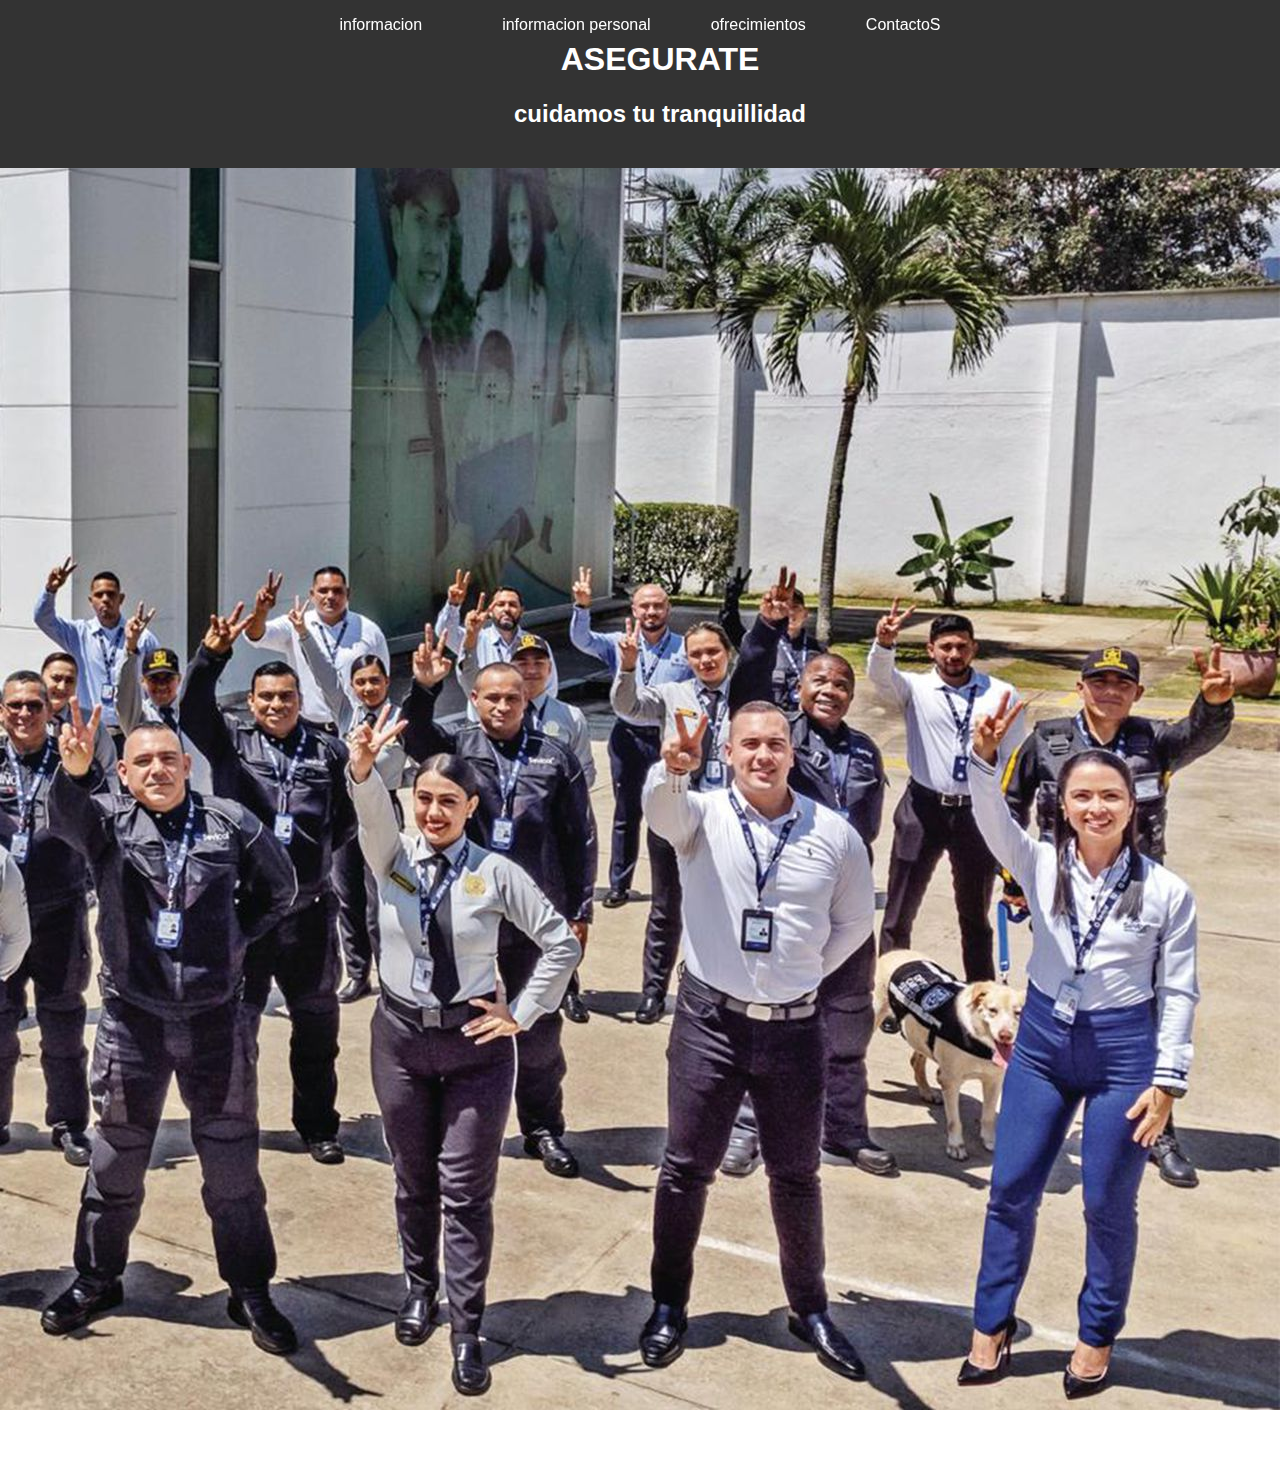
<file: index.html>
<!DOCTYPE html>
<html>
<head>
	<title>Mi sitio web</title>
	<link rel="stylesheet" type="text/css" href="style.css">
</head>
<body>
	
	<header>
		<h1>ASEGURATE</h1>
		<h2>cuidamos tu tranquillidad</h2>
		
	</header>
	
	<nav>
		<ul>
			<li><a href="informacion.html">informacion</a></li>
			<li class="dropdown">

				<li><a href="informacionpersonal.html">informacion personal</a></li>
			<li class="dropdown">
				
				<a href="ofrecimientos.html">ofrecimientos</a>
				<div class="dropdown-content">
					<a href="ofrecimiento1.html">ofrecimiento 1</a>
					<a href="ofrecimiento2.html">ofrecimiento 2</a>
					<a href="ofrecimiento3.html">ofrecimiento 3</a>
				</div>
			</li>
			<li><a href="contacto.html">ContactoS</a></li>
		</ul>
	</nav>
	
	<main>
		<main>
			<div class="contenido">
				<img src="imagen4.jpg" alt="Descripción de la imagen">
				<p Cuidamos tu tranquilidad </p>
			</div> 
		</main>
		
	</main>

</body>
</html>
</file>
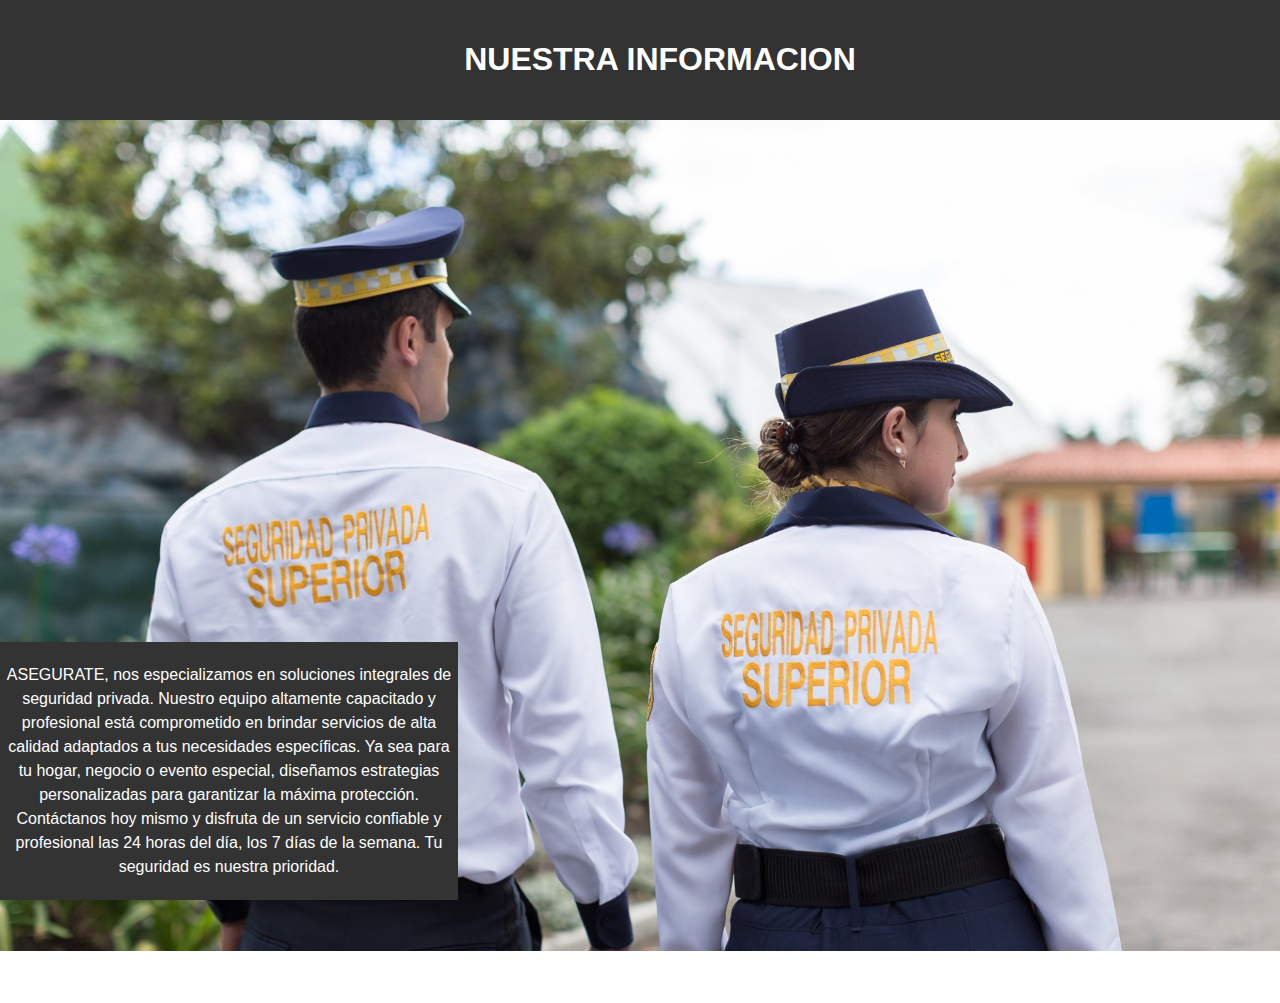
<file: informacion.html>
Copiar
<!DOCTYPE html>
<html>
<head>
	<title>Mi sitio web</title>
	<link rel="stylesheet" type="text/css" href="style.css">
</head>
<body>
	
	<header>
		<h1>NUESTRA INFORMACION</h1>
	</header>
	
	<main>
		<div class="contenido">
			<img src="imagen1p.jpg" alt="Descripción de la imagen">
			<p Cuidamos tu tranquilidad </p>
		</div> 
	</main>
	
	<footer>
		<p>ASEGURATE, nos especializamos en soluciones integrales de seguridad privada. Nuestro equipo altamente capacitado y profesional está comprometido en brindar servicios de alta calidad adaptados a tus necesidades específicas. Ya sea para tu hogar, negocio o evento especial, diseñamos estrategias personalizadas para garantizar la máxima protección. Contáctanos hoy mismo y disfruta de un servicio confiable y profesional las 24 horas del día, los 7 días de la semana. Tu seguridad es nuestra prioridad. </p>

			
			
			
	
<footer
</body>
</html>
</file>
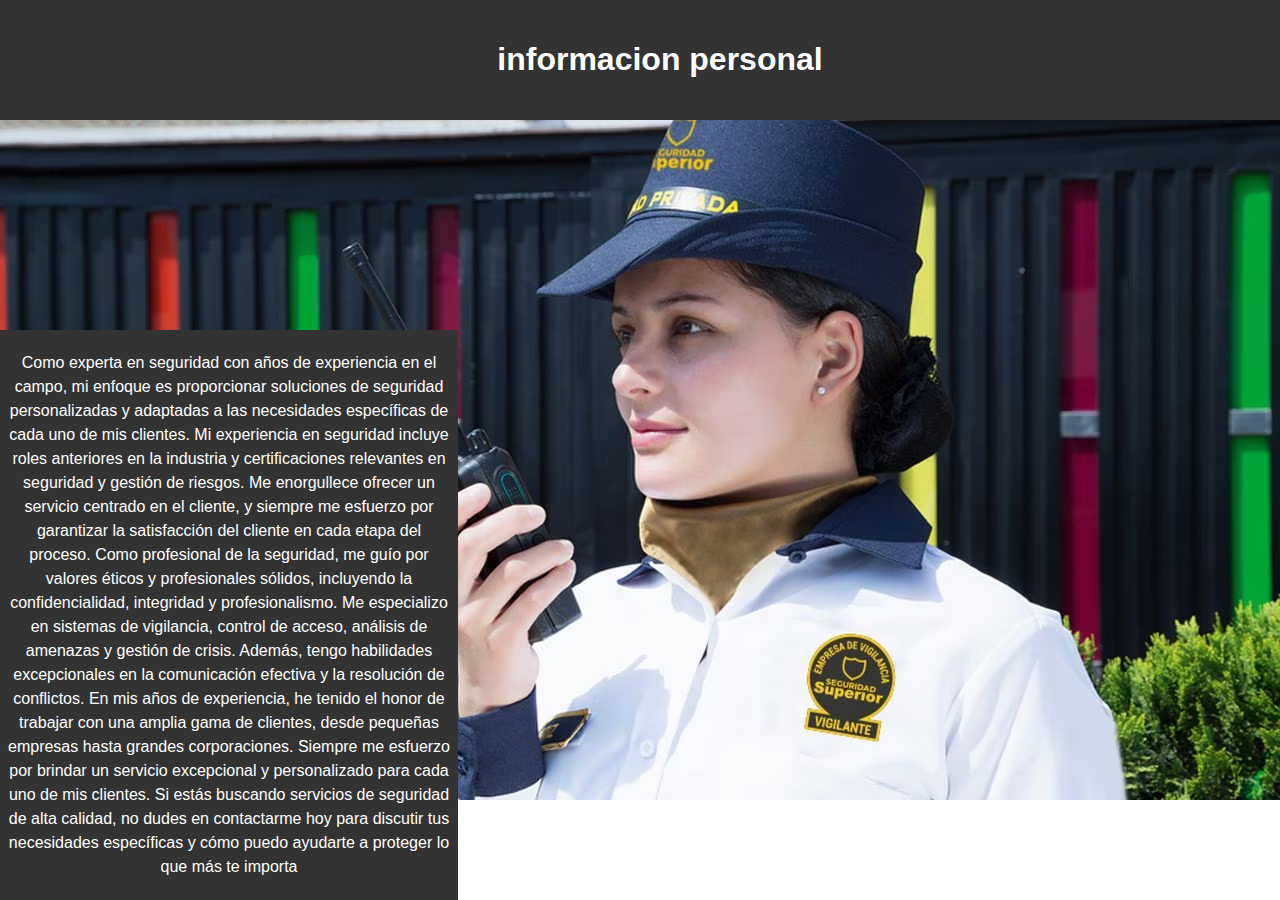
<file: informacionpersonal.html>
<!DOCTYPE html>
<html>
<head>
	<title>Mi sitio web</title>
	<link rel="stylesheet" type="text/css" href="style.css">
</head>
<body>
	
	<header>
		<h1>informacion personal</h1>
	</header>
	
	<main>
		<div class="contenido">
			<img src="imagen5p.png" alt="Descripción de la imagen">
			<p Cuidamos tu tranquilidad </p>
		</div> 
	</main>
	 
	<footer>
        
        
    <p>Como experta en seguridad con años de experiencia en el campo, mi enfoque es proporcionar soluciones de seguridad personalizadas y adaptadas a las necesidades específicas de cada uno de mis clientes. Mi experiencia en seguridad incluye roles anteriores en la industria y certificaciones relevantes en seguridad y gestión de riesgos. Me enorgullece ofrecer un servicio centrado en el cliente, y siempre me esfuerzo por garantizar la satisfacción del cliente en cada etapa del proceso.

            Como profesional de la seguridad, me guío por valores éticos y profesionales sólidos, incluyendo la confidencialidad, integridad y profesionalismo. Me especializo en sistemas de vigilancia, control de acceso, análisis de amenazas y gestión de crisis. Además, tengo habilidades excepcionales en la comunicación efectiva y la resolución de conflictos.
            
            En mis años de experiencia, he tenido el honor de trabajar con una amplia gama de clientes, desde pequeñas empresas hasta grandes corporaciones. Siempre me esfuerzo por brindar un servicio excepcional y personalizado para cada uno de mis clientes. Si estás buscando servicios de seguridad de alta calidad, no dudes en contactarme hoy para discutir tus necesidades específicas y cómo puedo ayudarte a proteger lo que más te importa </p>

    </footer>
</body>
</html>
</file>
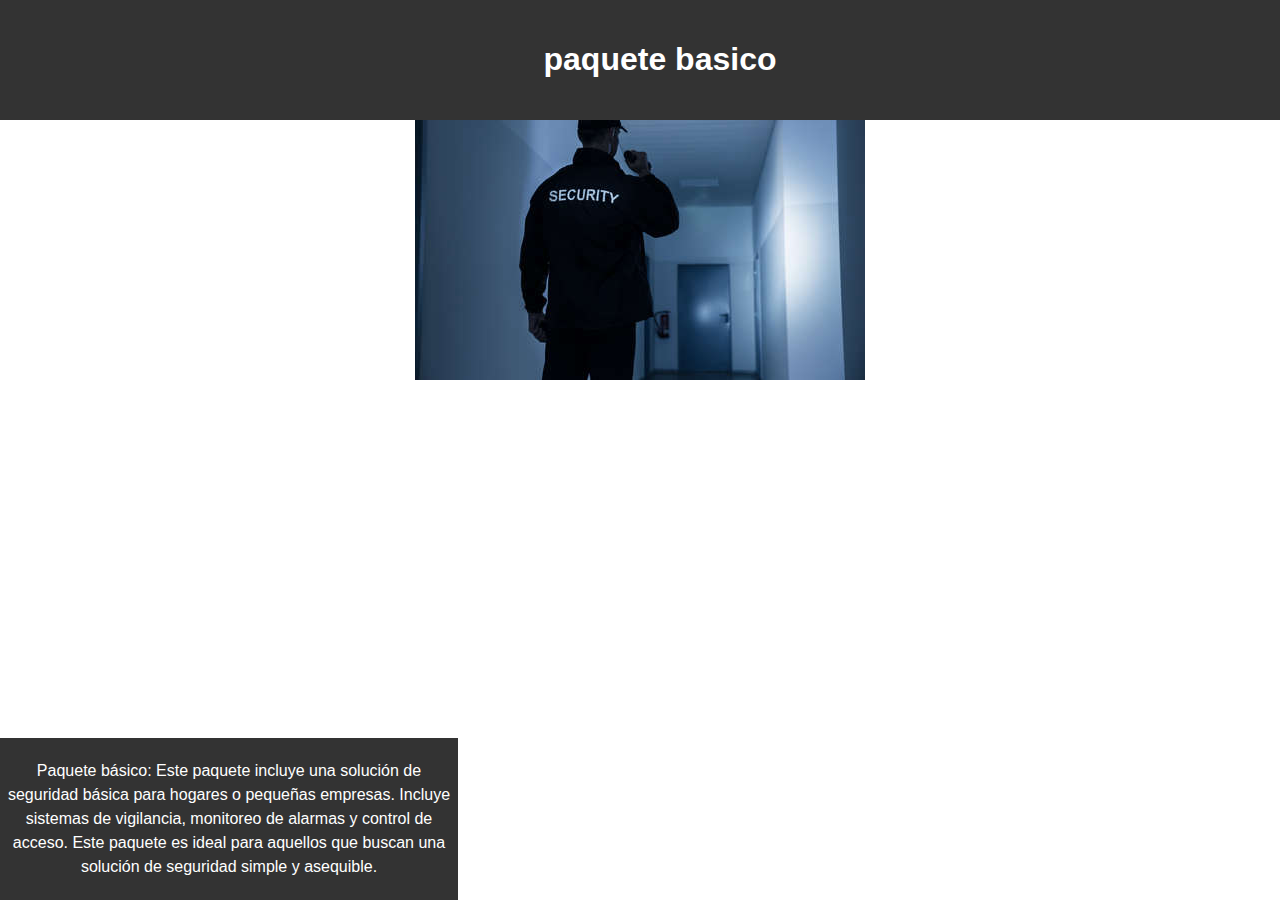
<file: ofrecimiento1.html>
<!DOCTYPE html>
<html>
<head>
	<title>Mi sitio web</title>
	<link rel="stylesheet" type="text/css" href="style.css">
</head>
<body>
	
	<header>
		<h1>paquete basico</h1>
	</header>
	
	<main>
		<div class="contenido">
			<img src="imagen7.jpg" alt="Descripción de la imagen">
			<p Cuidamos tu tranquilidad </p>
		</div> 
	</main>
	 
	<footer>
        
        
    <p> Paquete básico: Este paquete incluye una solución de seguridad básica para hogares o pequeñas empresas. Incluye sistemas de vigilancia, monitoreo de alarmas y control de acceso. Este paquete es ideal para aquellos que buscan una solución de seguridad simple y asequible.</p>

    </footer>
</body>
</html>
</file>
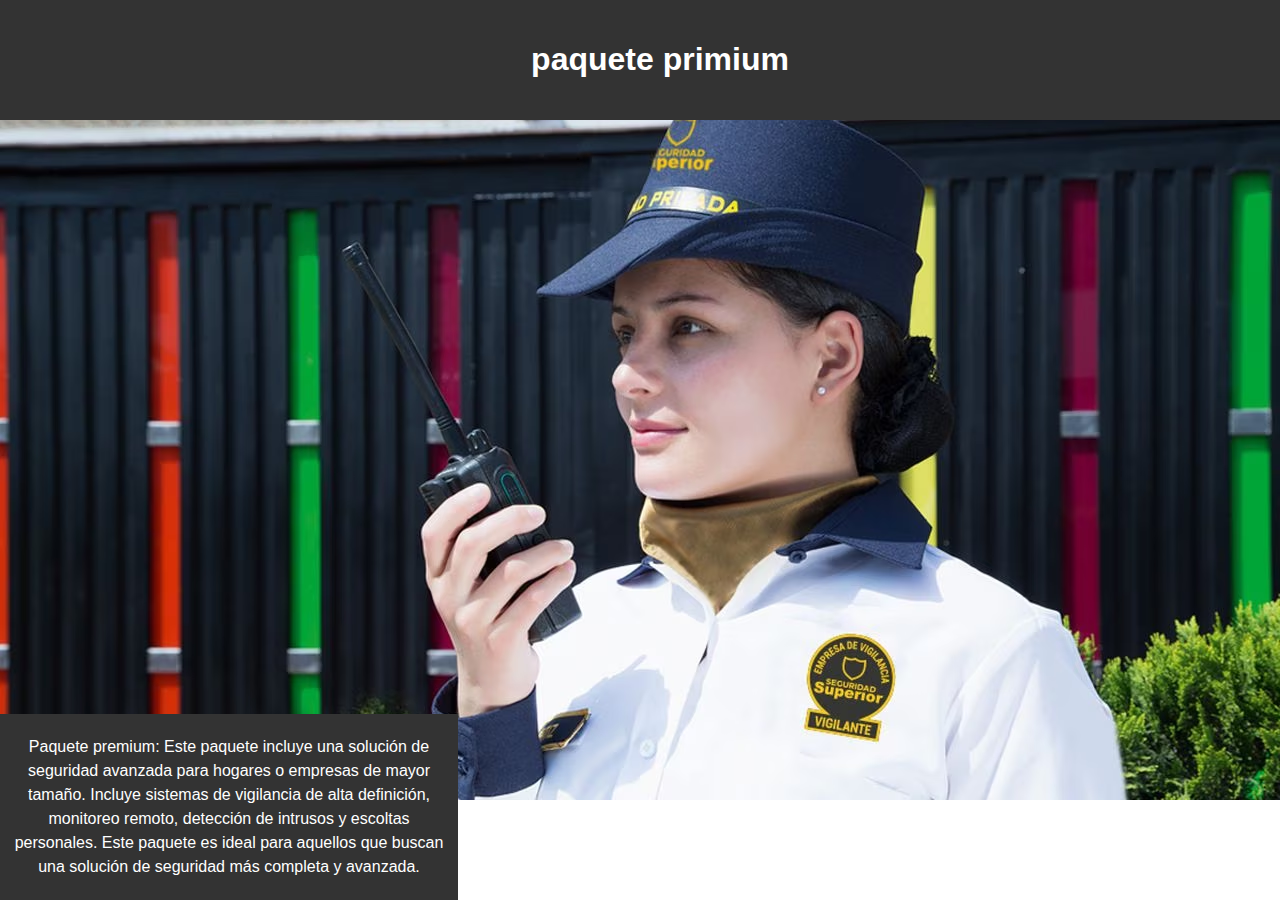
<file: ofrecimiento2.html>
<!DOCTYPE html>
<html>
<head>
	<title>Mi sitio web</title>
	<link rel="stylesheet" type="text/css" href="style.css">
</head>
<body>
	
	<header>
		<h1>paquete primium</h1>
	</header>
	
	<main>
		<div class="contenido">
			<img src="imagen5p.png" alt="Descripción de la imagen">
			<p Cuidamos tu tranquilidad </p>
		</div> 
	</main>
	 
	<footer>
        
        
    <p> Paquete premium: Este paquete incluye una solución de seguridad avanzada para hogares o empresas de mayor tamaño. Incluye sistemas de vigilancia de alta definición, monitoreo remoto, detección de intrusos y escoltas personales. Este paquete es ideal para aquellos que buscan una solución de seguridad más completa y avanzada.

    </p>

    </footer>
</body>
</html>
</file>
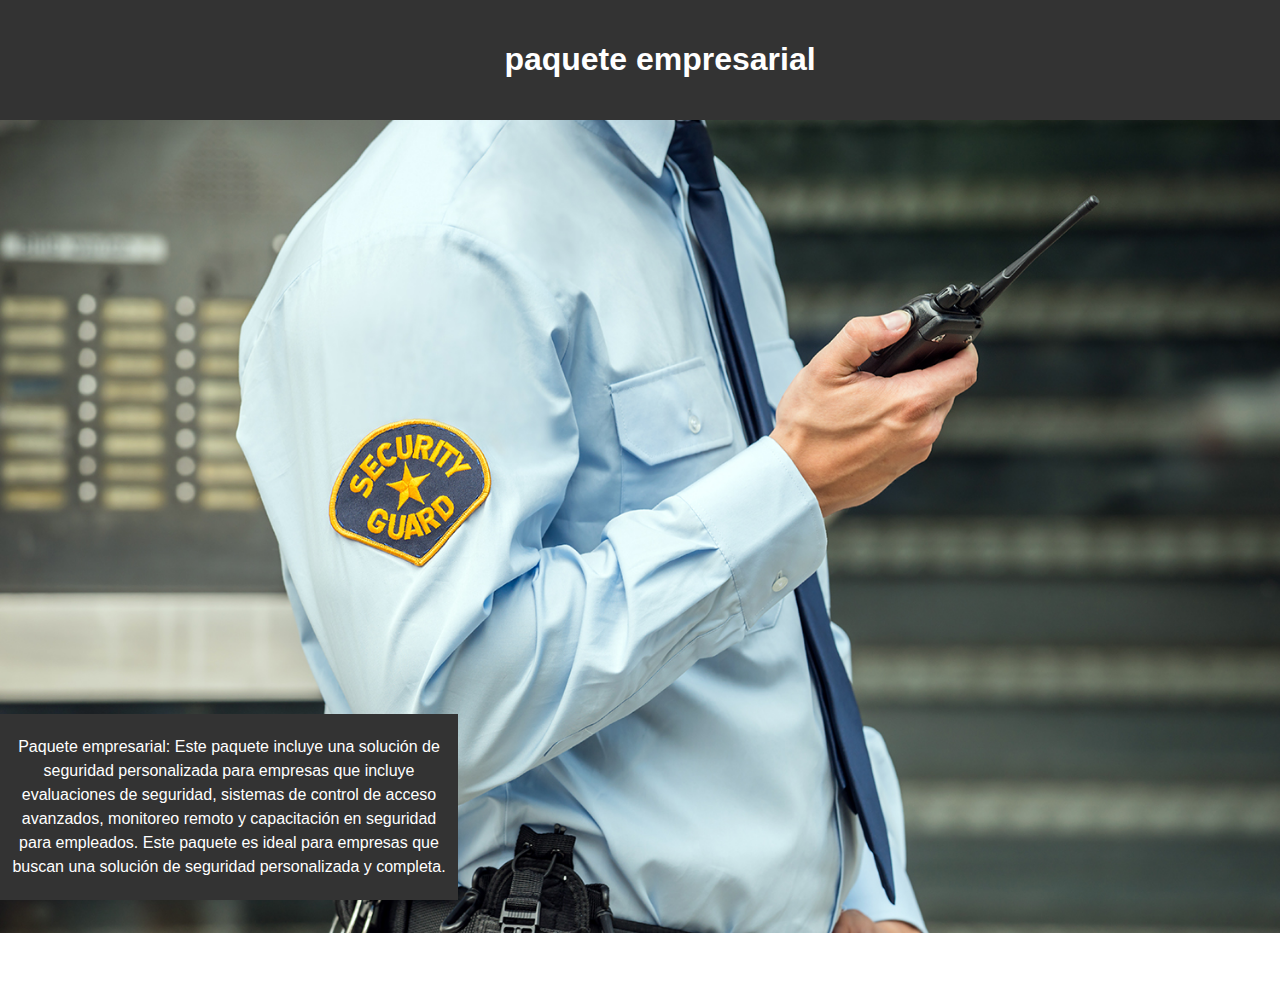
<file: ofrecimiento3.html>
<!DOCTYPE html>
<html>
<head>
	<title>Mi sitio web</title>
	<link rel="stylesheet" type="text/css" href="style.css">
</head>
<body>
	
	<header>
		<h1>paquete empresarial</h1>
	</header>
	
	<main>
		<div class="contenido">
			<img src="imagen6.jpg" alt="Descripción de la imagen">
			<p Cuidamos tu tranquilidad </p>
		</div> 
	</main>
	 
	<footer>
        
        
    <p>Paquete empresarial: Este paquete incluye una solución de seguridad personalizada para empresas que incluye evaluaciones de seguridad, sistemas de control de acceso avanzados, monitoreo remoto y capacitación en seguridad para empleados. Este paquete es ideal para empresas que buscan una solución de seguridad personalizada y completa.</p>

    </footer>
</body>
</html>
</file>
<file: style.css>
body {
	margin: 0;
	padding: 0;
	font-family: Arial, sans-serif;
}

header {
	background-color: #333;
	color: #fff;
	padding: 20px;
	text-align: center;
	position: fixed;
	top: 0;
	left: 0;
	width: 100%;
}

nav {
	display: flex;
	justify-content: center;
	align-items: center;
	background-color: #666;
	height: 50px;
}

nav ul {
	list-style: none;
	margin: 0;
	padding: 0;
	display: flex;
}

nav ul li {
	margin: 0 10px;
	position: relative;
}

nav ul li a {
	color: #fff;
	text-decoration: none;
	padding: 10px 20px;
	border-radius: 5px;
	transition: background-color 0.3s ease-in-out;
}

nav ul li a:hover {
	background-color: #999;
}

.dropdown-content {
	display: none;
	position: absolute;
	background-color: #f9f9f9;
	min-width: 160px;
	box-shadow: 0px 8px 16px 0px rgba(0,0,0,0.2);
	z-index: 1;
}

nav ul li:hover .dropdown-content {
	display: block;
}

.dropdown-content a {
	color: #333;
	padding: 12px 16px;
	text-decoration: none;
	display: block;

	

}
CSS:

css
Copiar
body {
	margin: 0;
	padding: 0;
	font-family: Arial, sans-serif;
}

header {
	background-color: #333;
	color: #fff;
	padding: 20px;
	text-align: center;
	position: fixed;
	top: 0;
	left: 0;
	width: 100%;
}

main {
	margin-top: 80px;
}

.contenido {
	display: flex;
	flex-direction: column;
	align-items: center;
}

img {
	max-width: 100%;
	height: auto;
	margin-bottom: 20px;
}

p {
	max-width: 600px;
	text-align: center;
	line-height: 1.5;
}

footer {
	background-color: #333;
	color: #fff;
	padding: 5px;
	text-align: center;
	position: fixed;
	bottom: 0;
	left: 0;
	width: 35%;
}
</file>
